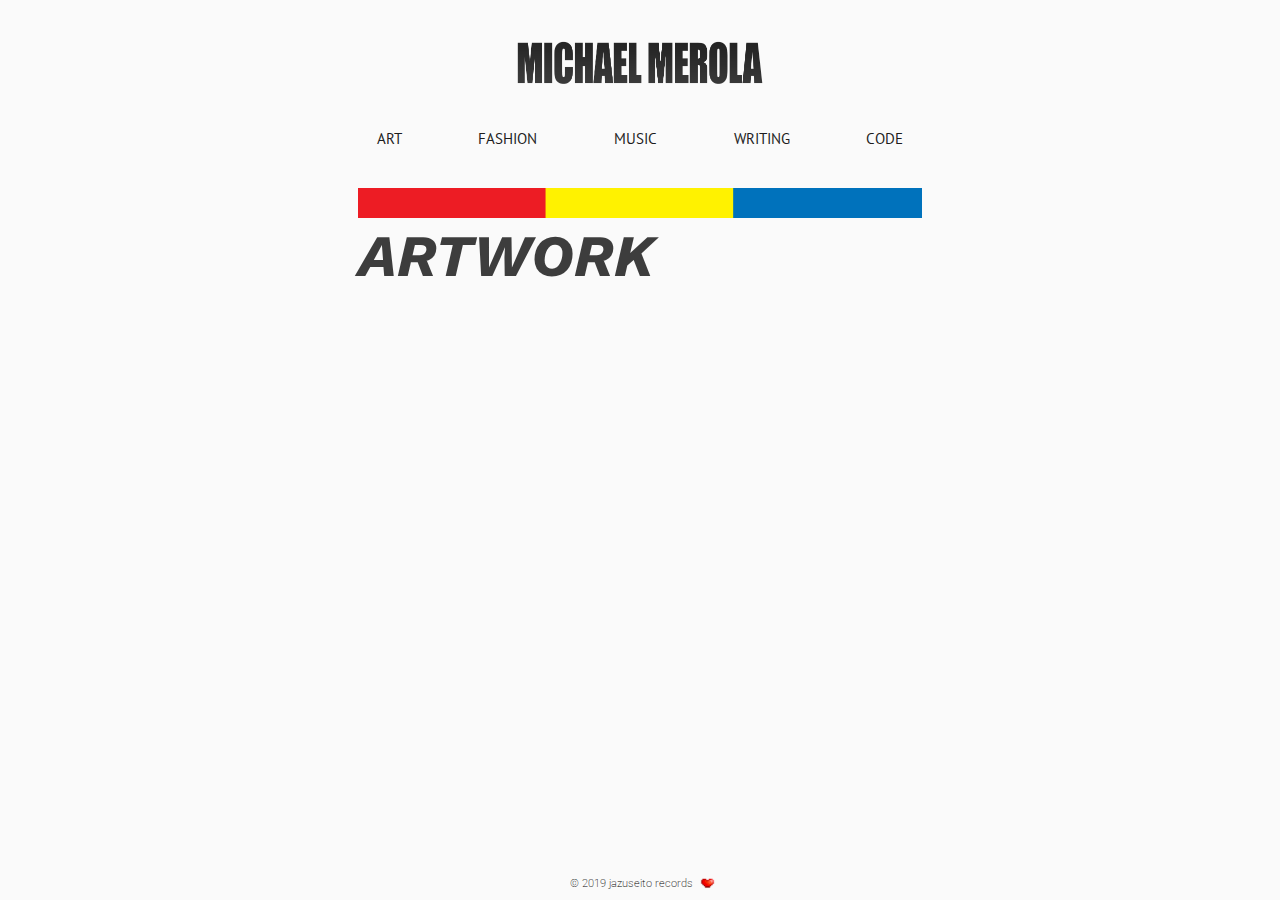
<file: art.html>
<!DOCTYPE html>
<html>

<head>
    <title>mrmerola</title>
    <link type="text/css" rel="stylesheet" href="styles.css" />
    <link href="https://fonts.googleapis.com/css?family=Roboto:400|Work+Sans:600|PT+Sans:200,600&display=swap" rel="stylesheet">
    <link rel="icon" href="assets/misc/CometBadge.png">
</head>

<body>
    <div class="page">
        <!-- HEADER -->
        <header>
            <div>
                <a href="index.html" >
                    <span class="away"><img id="nameplate" src="assets/misc/name.png" /></span>
                    <span class="over"><img id="nameplate" src="assets/misc/name-j.png" /></span>
                </a>
            </div>

            <div id="navbar">
                <a href="./art.html" class="navlink"> ART </a>
                <a href="./in-progress.html" class="navlink"> FASHION </a>
                <a href="./music.html" class="navlink"> MUSIC </a>
                <a href="./in-progress.html" class="navlink"> WRITING </a>
                <a href="./in-progress.html" class="navlink"> CODE </a>
            </div>

        </header>

        <!-- BODY -->
        <div class="main">

            <!-- DIVIDER -->
            <div>
                <img class="divider" src="assets/gradients/tri.png"/>              
            </div>

            <div class="container">
                <h1 class="label-big">ARTWORK</h1>
                <!-- <p> Self Portrait</p> -->
                <img class="art" src="assets/art/ken-eye.png"/>

                <img class="art" src="assets/art/anime-final.png"/>

                <img class="art" src="assets/art/jazzshinobi.png"/>
            </div>
            
        </div>

        <footer>
            © 2019 jazuseito records <img class="heart" src="assets/misc/heart.gif" />
        </footer>
    </div>
</body>

</html>
</file>
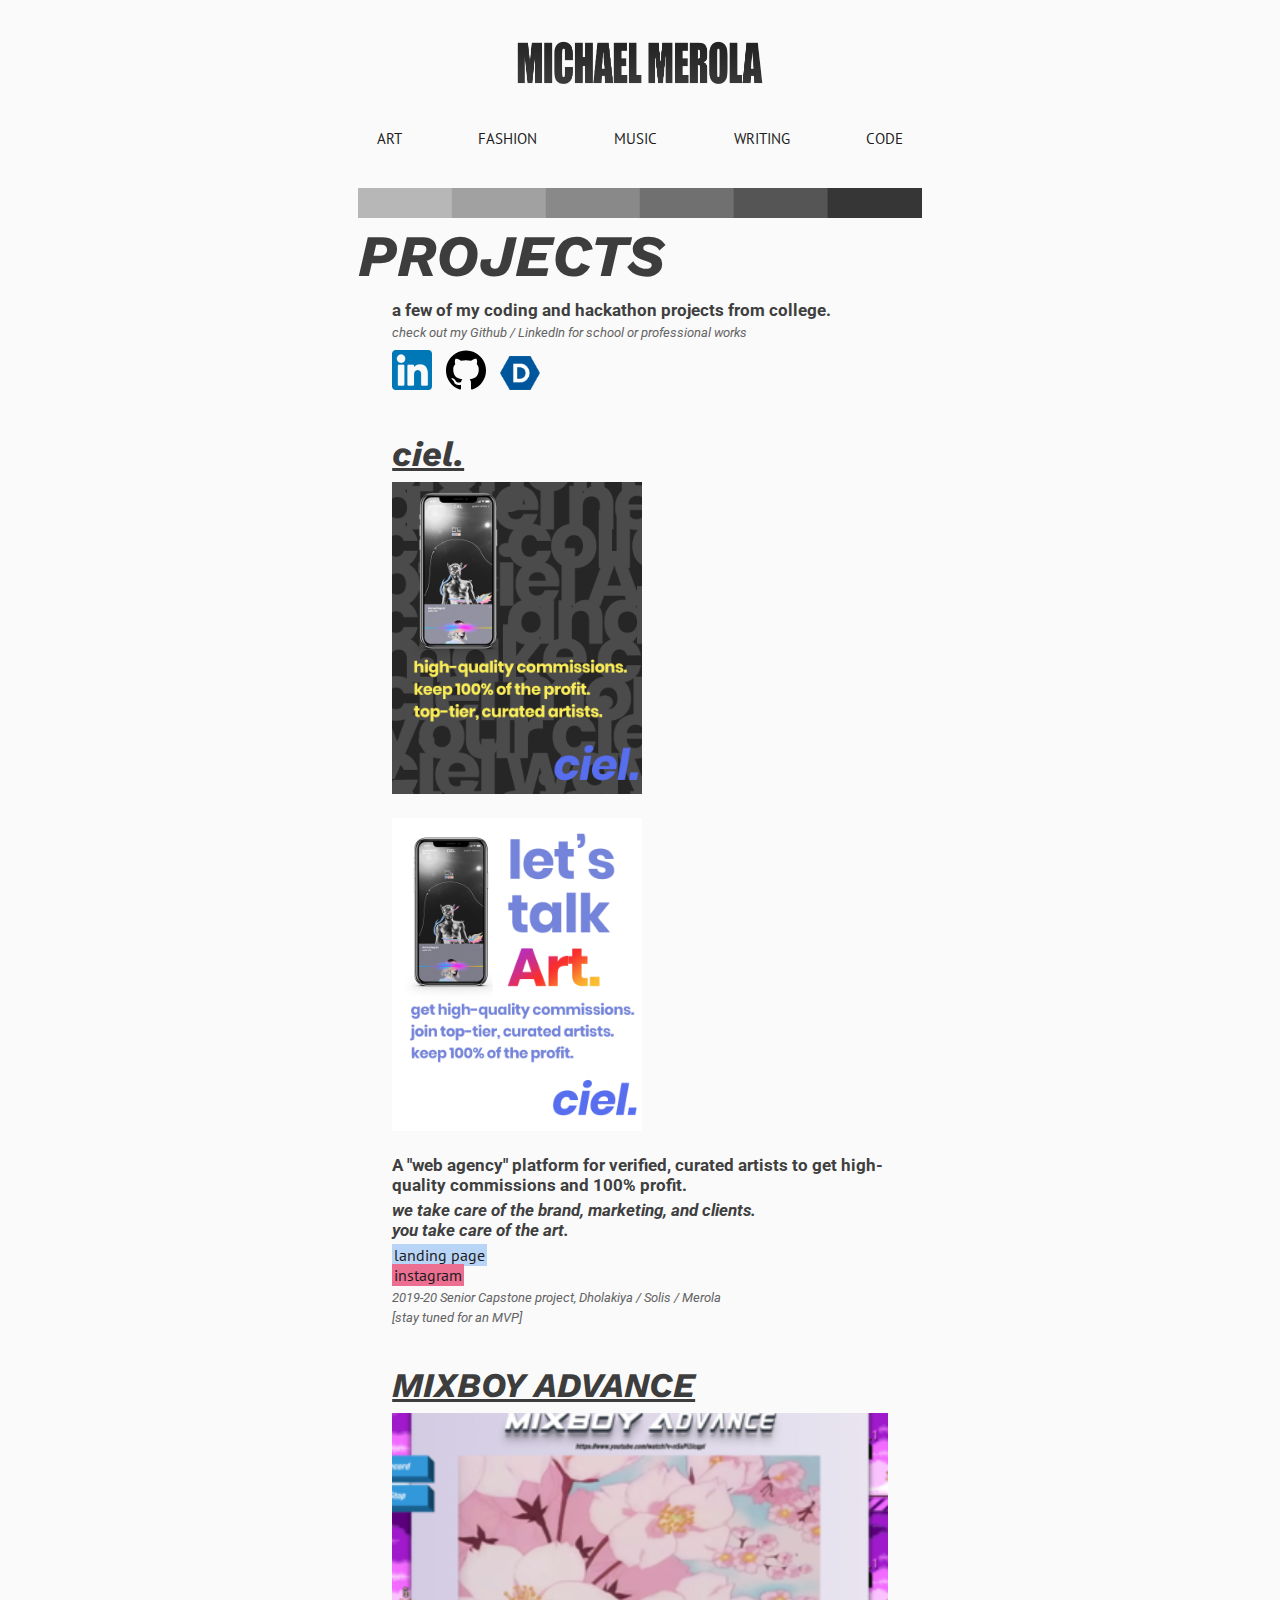
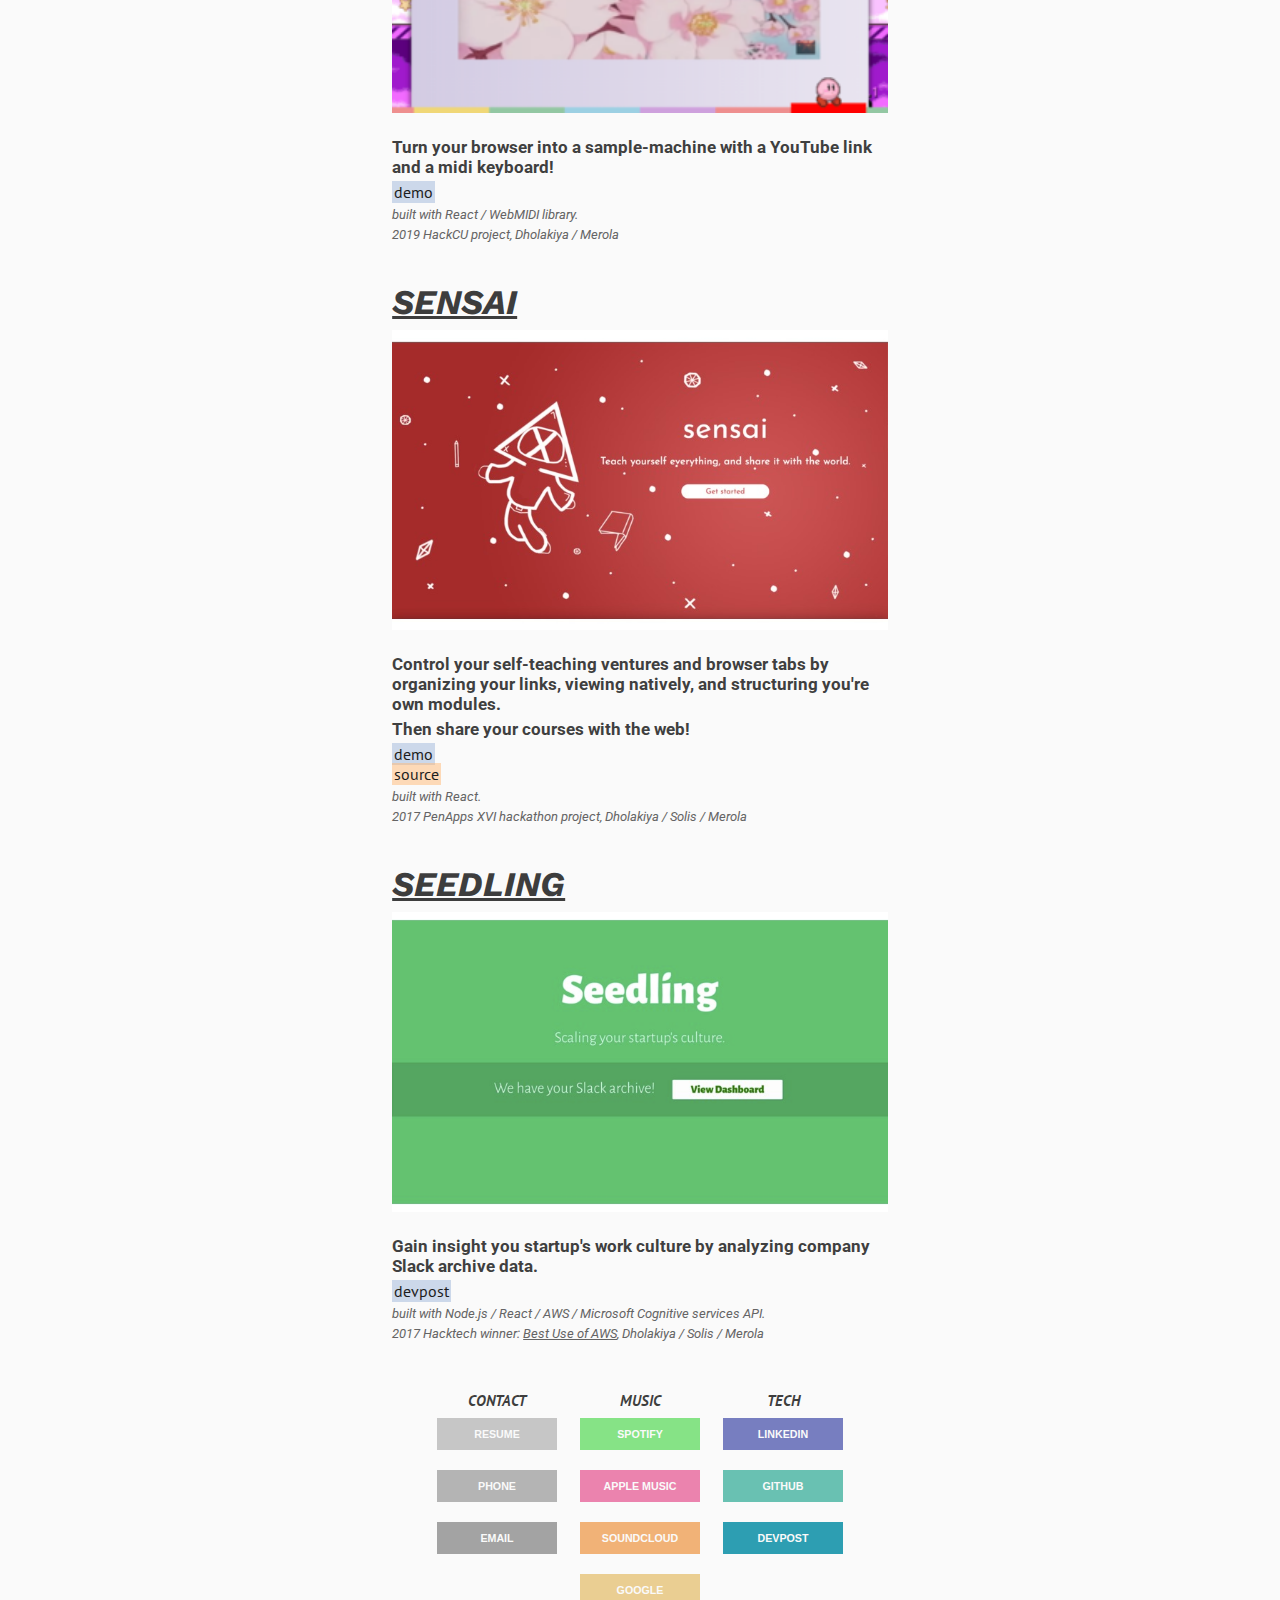
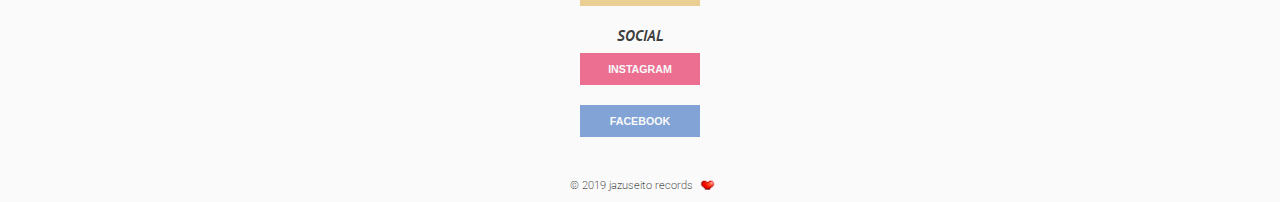
<file: code.html>
<!DOCTYPE html>
<html>

<head>
    <title>mrmerola</title>
    <link type="text/css" rel="stylesheet" href="styles.css" />
    <link href="https://fonts.googleapis.com/css?family=Roboto:300,400|Work+Sans:700|PT+Sans:200&display=swap" rel="stylesheet">
    <link rel="icon" href="assets/misc/CometBadge.png">
</head>

<body>
    <div class="page">
        <!-- HEADER -->
        <header>
            <div>
                <a href="index.html" >
                    <img id="nameplate" src="assets/misc/name.png" />
                </a>
            </div>

            <div id="navbar">
                <a href="./in-progress.html" class="navlink"> ART </a>
                <a href="./in-progress.html" class="navlink"> FASHION </a>
                <a href="./music.html" class="navlink"> MUSIC </a>
                <a href="./in-progress.html" class="navlink"> WRITING </a>
                <a href="./code.html" class="navlink"> CODE </a>
            </div>

        </header>

        <!-- BODY -->
        <div id="front-page" class="main">

            <!-- DIVIDER -->
            <div>
                <img class="divider" src="assets/gradients/grayscale.png"/>              
            </div>

            <!-- PROJECTS -->
            <div class="container-last">
                <h1 class="label-big">PROJECTS</h1>
                

                <!-- STREAM -->
                <div class="project-group">

                    <p class="caption-text">
                        a few of my coding and hackathon projects from college.
                    </p>
                    <p class="sub-text">
                        check out my Github / LinkedIn for school or professional works
                    </p>
                    <div class="container-opp">
                        <a href="https://www.linkedin.com/in/michael-merola-31472b131/" target=" ">
                            <img class="stream-icon s-small" src="assets/icons/linkedin.png">
                        </a>

                        <a href="https://github.com/MichaelMerola" target=" ">
                            <img class="stream-icon s-small" src="assets/icons/git.svg">
                        </a>

                        <a href="https://devpost.com/MichaelMerola" target=" ">
                            <img class="stream-icon s-small" src="assets/icons/devpost.png">
                        </a>
                    </div>

                </div>

                <div class="project-group">
                    <h1 class="label-div undl">ciel.</h1>

                    <a href="http://ciel.surge.sh/" target=" ">
                        <img class="poster" src="assets/code/ciel-2.png"/>
                        <img class="poster" src="assets/code/ciel-ad.png"/>
                    </a>
                    <p class="caption-text">
                        A "web agency" platform for verified, curated artists to get high-quality commissions and 100% profit.
                    </p>
                    <p class="caption-text itlc">
                        we take care of the brand, marketing, and clients.
                        <br> you take care of the art.
                    </p>
                    <a id="ciel-link" class="wordlink" href="http://ciel.surge.sh/" target=" ">
                        landing page <br>
                    </a>
                    <a id="instagram" class="wordlink" href="https://www.instagram.com/3005ciel/" target=" ">
                        instagram
                    </a>
                    <p class="sub-text">
                        2019-20 Senior Capstone project, Dholakiya / Solis / Merola
                    </p>
                    <p class="sub-text">
                        [stay tuned for an MVP]
                    </p>
                </div>

                <div class="project-group">
                    <h1 class="label-div undl">MIXBOY ADVANCE</h1>

                    <a href="https://devpost.com/software/mixboy-advance" target=" ">
                        <img id="mixboy" class="project" src="assets/code/mixblur.png"/>
                    </a>
                    <p class="caption-text">
                        Turn your browser into a sample-machine with a YouTube link and a midi keyboard!
                    </p>
                    <a id="light" class="wordlink" href="http://mixboy.surge.sh/" target=" ">
                        demo <br>
                    </a>
                    <p class="sub-text">
                        built with React / WebMIDI library.
                    </p>
                    <p class="sub-text">
                        2019 HackCU project, Dholakiya / Merola
                    </p>
                </div>
                
                <div class="project-group">      
                    <h1 class="label-div undl">SENSAI</h1>

                    <a href="https://devpost.com/software/sensai" target=" ">
                        <img class="project" src="assets/code/sensai.jpg"/>
                    </a>
                    <p class="caption-text">
                        Control your self-teaching ventures and browser tabs by organizing your links, 
                        viewing natively, and structuring you're own modules. 
                    </p>
                    <p class="caption-text">
                        Then share your courses with the web!
                    </p>
                    <a id="light" class="wordlink" href="http://guso.io/sensai/" target=" ">
                        demo <br>
                    </a>
                    <a id="insight" class="wordlink" href="https://github.com/MichaelMerola/sens.ai" target=" ">
                        source
                    </a>
                    <p class="sub-text">
                        built with React.
                    </p>
                    <p class="sub-text">
                        2017 PenApps XVI hackathon project, Dholakiya / Solis / Merola
                    </p>
                </div>

                <div class="project-group">      
                    <h1 class="label-div undl">SEEDLING</h1>

                    <a href="https://devpost.com/software/seedling-x1pcod" target=" ">
                        <img class="project" src="assets/code/seedling.jpg"/>
                    </a>
                    <p class="caption-text">
                        Gain insight you startup's work culture by analyzing company Slack archive data.
                    </p>
                    <a id="light" class="wordlink" href="https://devpost.com/software/seedling-x1pcod" target=" ">
                        devpost <br>
                    </a>
                    <p class="sub-text">
                        built with Node.js / React / AWS / Microsoft Cognitive services API.
                    </p>
                    <p class="sub-text">
                        2017 Hacktech winner: <span class="undl">Best Use of AWS</span>, Dholakiya / Solis / Merola
                    </p>
                </div>


            </div>
            


            <!-- LINKS -->
            <div class="container">

                <div class="groupedlinks">
                    <h1 class="label-small">CONTACT</h1>

                    <a class="link" href="./assets/resume-mrmerola.pdf" target=" ">
                        <button id="resume"> RESUME </button>
                    </a> 

                    <a class="link" href="tel:7193227742" target=" ">
                        <button id="phone">
                            <span class="away">PHONE</span> <span class="over">(719) 322-7742</span>
                        </button>
                    </a>

                    <a class="link" href="mailto:michaelr.merola@gmail.com" target=" ">
                        <button id="email"> 
                            <span class="away">EMAIL</span> <span class="over">michaelr.merola@gmail.com</span>
                        </button>
                    </a>

                </div>

                <div class="groupedlinks">
                    <h1 class="label-small">MUSIC</h1>

                    <a class="link" href="https://spoti.fi/2LcuhdD" target=" ">
                        <button id="spoti"> SPOTIFY
                            <!-- <img class="icon" src="icons/spoti.png"/> -->
                        </button>
                    </a>

                    <a class="link" href="https://apple.co/2ZGvulu" target=" ">
                        <button id="appmusic"> APPLE MUSIC </button>
                    </a>

                    <a class="link" href="https://www.soundcloud.com/mrmerola" target=" ">
                        <button id="soundcloud"> SOUNDCLOUD </button>
                    </a>

                    <a class="link" href="https://play.google.com/store/music/artist?id=Ah73yfgul7wvgswahnkxsxieh7y" target=" ">
                        <button id="google"> GOOGLE </button>
                    </a>

                </div>

                <div class="groupedlinks">
                    <h1 class="label-small">TECH</h1>
            
                    <a class="link" href="https://www.linkedin.com/in/michael-merola-31472b131/" target=" ">
                        <button id="linkedin"> LINKEDIN </button>
                    </a>   

                    <a class="link" href="https://github.com/MichaelMerola" target=" ">
                        <button id="git"> GITHUB </button>
                    </a> 

                    <a class="link" href="https://devpost.com/MichaelMerola" target=" ">
                        <button id="devpost"> DEVPOST </button>
                    </a> 

                </div>

                <div class="groupedlinks">
                    <h1 class="label-small">SOCIAL</h1>

                    <a class="link" href="http://www.instagram.com/mrmerola" target=" ">
                        <button id="instagram">INSTAGRAM</button>
                    </a>
            
                    <a class="link" href="https://www.facebook.com/michaelrmerola/" target=" ">
                        <button id="facebook"> FACEBOOK </button>
                    </a>   

                    <!-- <a class="link" href="https://www.facebook.com/michaelrmerola/" target=" ">
                        <button id="youtube"> YOUTUBE </button>
                    </a>   -->

                </div>
                
            </div>

        </div>

        

        <footer>
            © 2019 jazuseito records <img class="heart" src="assets/misc/heart.gif" />
        </footer>
    </div>
</body>

</html>
</file>
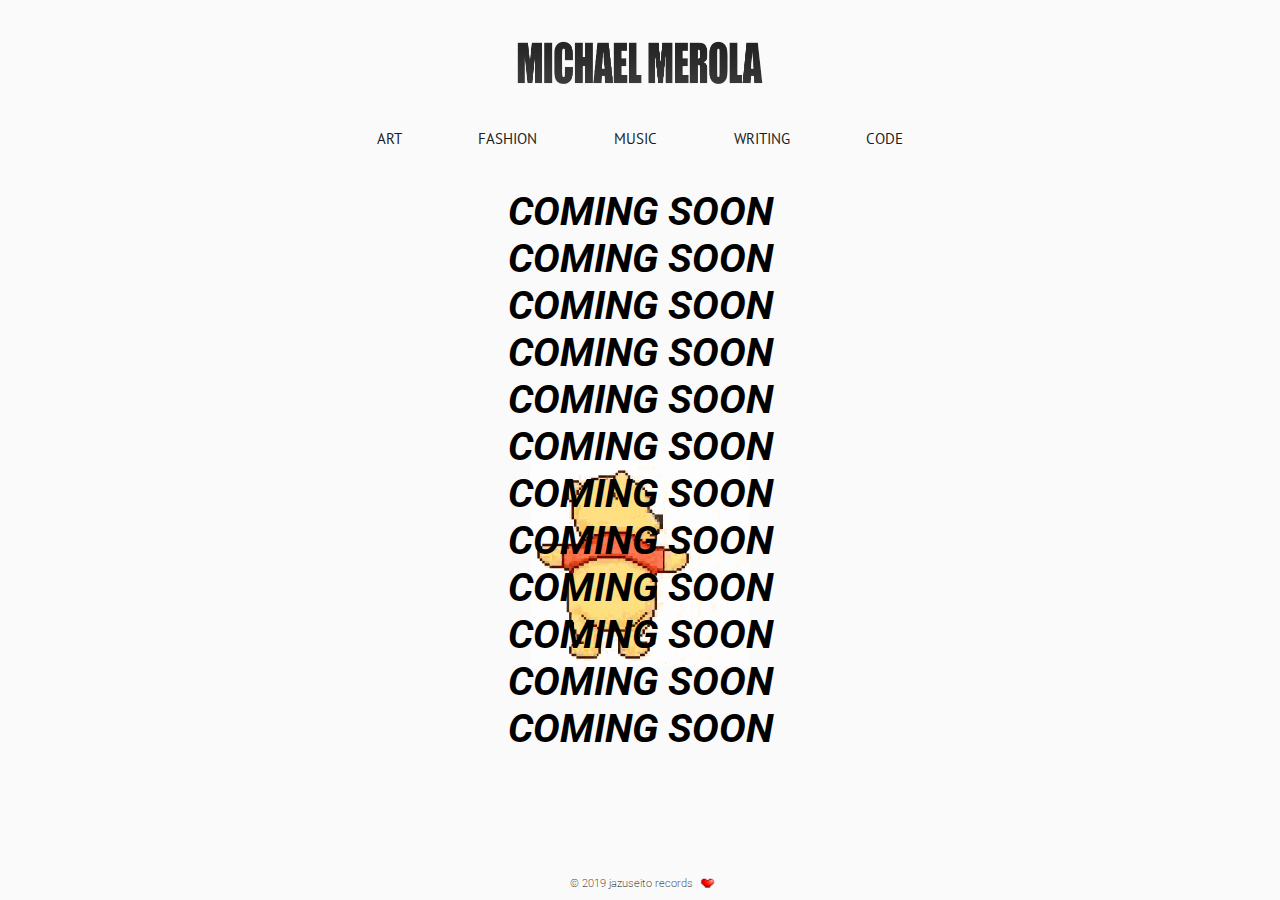
<file: in-progress.html>
<!DOCTYPE html>
<html>

<head>
    <title>mrmerola</title>
    <link type="text/css" rel="stylesheet" href="styles.css" />
    <link href="https://fonts.googleapis.com/css?family=Roboto:400|Work+Sans:600|PT+Sans:200,600&display=swap" rel="stylesheet">
</head>

<body> <!--style="background-color: rgb(255, 255, 255) !important;" -->

    <!-- HEADER -->
    <header>
        <div>
            <a href="index.html" >
                <span class="away"><img id="nameplate" src="assets/misc/name.png" /></span>
                <span class="over"><img id="nameplate" src="assets/misc/name-j.png" /></span>
            </a>
        </div>

        <div id="navbar">
            <a href="./in-progress.html" class="navlink"> ART </a>
            <a href="./in-progress.html" class="navlink"> FASHION </a>
            <a href="./music.html" class="navlink"> MUSIC </a>
            <a href="./in-progress.html" class="navlink"> WRITING </a>
            <a href="./in-progress.html" class="navlink"> CODE </a>
        </div>

    </header>

    <!-- MAIN -->
    <div class="main">

        <h1 class="notice">COMING SOON</h1>
        <h1 class="notice">COMING SOON</h1>
        <h1 class="notice">COMING SOON</h1>
        <h1 class="notice">COMING SOON</h1>
        <h1 class="notice">COMING SOON</h1>
        <h1 class="notice">COMING SOON</h1>
        <h1 class="notice">COMING SOON</h1>
        <h1 class="notice">COMING SOON</h1>
        <h1 class="notice">COMING SOON</h1>
        <h1 class="notice">COMING SOON</h1>
        <h1 class="notice">COMING SOON</h1>
        <h1 class="notice">COMING SOON</h1>

        <img id="pooh" src="assets/misc/pooh-dance.gif">
    </div>

    <footer>
        © 2019 jazuseito records <img class="heart" src="assets/misc/heart.gif" />
    </footer>
</body>

</html>
</file>
<file: styles.css>
/* RESETTING DEFAULTS */
* {
    margin: 0;
    padding: 0;
    border: 0;
    outline: 0;
    font-size: 100%;
    vertical-align: baseline;
    background: transparent;
}

body {
    background-color: rgb(250, 250, 250);
    max-width: 100%;
    overflow-x: hidden;
    width: 100%;
    height: 100%;

    font-family: 'Roboto', sans-serif;
    font-size: 8pt;
    font-weight: 400;
}

/* html {
    position: relative;
    min-height: 100%;
} */

a {
    text-decoration: none;
}

h1 {}

button {
    /* box-shadow: 0px 0px 3px 1px rgba(0,0,0,.2); */
    padding: 10px 0px;
    width: 120px;
    cursor: pointer;
    font-weight: bold;
    transition: 0.3s;
    /* border-radius: 3px; */
}
button:hover {
    background-color: rgba(250, 250, 250, 0.2)!important;
    color: rgb(29, 29, 29)!important;
    transform: scale(1.05);
}
button:active {
    transition: 0.1s;
    transform: scale(0.95);
}

span.away { display: block;}
span.over { display: none;}
button:hover span.away { display: none; }
button:hover span.over { display: block; }

/* MAIN DIVS */
.page {
    position: relative;
    min-height: 100vh;
}

header {
    width: 100%;
    /* position: fixed; */
    top: 0;
    text-align: center;

    background-color:  rgb(250, 250, 250);
    /* box-shadow: 0px 0px 5px 1px rgba(0,0,0,.2); */
}

#nameplate {
    width: 250px;
    margin: 40px;
    transition: 0.2s;
}
#nameplate:hover {
    cursor: pointer;
    transform: scale(1.05);
}

#navbar {
    margin: 0px 20%;
    padding-bottom: 20px;
}

.main {
    text-align: center;
    overflow-wrap: break-word;
    padding-top: 20px;
    margin: 0px 28% 0px;
    padding-bottom: 20px;
    /* box-shadow: 0px 0px 5px 1px rgba(0,0,0,.2); */
}
#front-page {
    /* background-image: url("https://www.transparenttextures.com/patterns/beige-paper.png"); */
}
#music-page {}

.divider {
    /* padding: 20px; */
    /* background-color: yellowgreen; */
    /* background-image: url("https://www.transparenttextures.com/patterns/beige-paper.png"); */

    object-fit: cover;
    width: 100%;
    height: 30px;
    /* margin-bottom: 5px; */
}
#music-divide {object-position: 0% 0%;}

footer {
    position: absolute;
    bottom: 10px;
    width: 100%;
    text-align: center;
    font-weight: 200;
}

/* TEXT */
p {
    color: rgb(63, 63, 63);
}

#bio p {
    text-align: left;
    margin: 20px 6% 0px;
    font-size: 14pt;
    color: rgb(63, 63, 63);
}
#talk {
    text-align: center;
    margin: 20px 6% 0px;
}

.caption-text {
    font-size: 13pt;
    font-weight: bold;
    margin-bottom: 5px;
}
.sub-text {
    margin-top: 5px;
    font-style: italic;
    font-size: 10pt;
    color: rgb(100, 100, 100);
}
.left {text-align: left;}
.right {text-align: right;}
.cntr {text-align: center !important;}
.undl {text-decoration: underline;}
.itlc {font-style: italic;}
.light {}

/* PICTURES */
.frontpics {
    display: inline-block;
}

.art {
    object-fit: cover;
    width: 0%;
    height: 300px;

    transition: 0.3s;
    box-shadow: 7px 7px 3px 0px rgba(0,0,0,.6);

    margin: 5px 0 20px;
}

.project-group {
    text-align: left;
    margin: 0px 6% 40px;
    font-size: 12pt;
    color: rgb(63, 63, 63);
}

.project {
    object-fit: cover;
    width: 100%;
    height: 300px;
    transition: 0.3s;
    
    margin-bottom: 20px;
}
.project:hover {
    cursor: pointer;
    transform: scale(1.05);
}
#mixboy {object-position: 0% 100%;}

.poster {
    display: inline-grid;
    text-align: center;
    object-fit: cover;
    width: 250px;
    height: 100%;
    margin-right: 10px;
    transition: 0.3s;

    margin-bottom: 20px;
}
.poster:hover {
    cursor: pointer;
    transform: scale(1.05);
}

.prof {
    position: absolute;
    object-fit: cover;
    object-position: 50% -0%;
    width: 18%;
    height: 500px;

    /* margin: 0px 10px; */
    transition: 0.3s;
}
.prof:hover{
    /* transform: scale(1.02); */
}
#prof-pic {
    left: 0;
    top: 5%;
}
#japan-pic {
    right: 0;
    top: 30%;
}
#desert-pic {
    left: 0;
    top: 60%;
}

.prof-disp { /* in progress */
    display: none;
    padding: 20px;
    box-shadow: 0px 0px 5px 1px rgba(0,0,0,.2);
}
.prof-disp:hover{
    display: block;
}

.pic-inline {
    object-fit: cover;
    height: 100px;
    width: 100%;
    margin-top: 10px;
}
#ciel {
    float: right; 
    width: auto;
    margin: 0;
}
#remember {object-position: 0% 42%;}
#insight-sound {object-position: 0% 59%;}

/* MUSIC */

.music-banner {
    object-fit: cover;
    height: 400px;
    width: 100%;
    margin: 0;
    object-position: 0% 55%;
}

.discog {
    text-align: center;
    width: 100%;
    display: block;
    margin-top: 10px;
    left: 20%;
}

.album-group {
    text-align: left;
    margin: 30px 6% 0px;
    font-size: 12pt;
    color: rgb(63, 63, 63);
}
.album-cover {
    width: 240px;
    margin-right: 30px;
    box-shadow: 0px 0px 5px 1px rgba(0,0,0,.2);
    transition: 0.3s;

    display: inline-block;
}
.album-cover:hover {
    cursor: pointer;
    transform: scale(1.05);
}
.album-text {
    font-weight: 600;
    margin-top: 20px;
}
.album-caption {
    margin-top: 5px;
    font-style: italic;
    font-size: 10pt;
    color: rgb(100, 100, 100);
}
.c-small {
    width: 150px;
    margin: 5px;
    display: inline-grid;
}

#musicgroup {
    margin-top: 20px;
    vertical-align: middle;
}

.stream-icon {
    /* object-fit: cover; */
    width: 60px;
    display: inline-block;
    margin-right: 10px;
    transition: 0.3s;
}
.stream-icon:hover {transform: scale(1.1);}
#gplay {width: 90px; margin-left: 15px;}
#scloud {width: 100px}

.s-big {width: 103px;}
.s-small {width: 40px;}

.stream-side {
    position: absolute;
    left: 0;
    transition: 0.3s;
}

/* LOFT MUSIC */

.loft-banner {
    object-fit: cover;
    height: 450px;
    width: 100%;
    margin: 0;
}

.loft-spacer {
    margin-bottom: 30px;
}
.loft-icons {
    margin-top: 10px;
}

.loft-name {
    object-fit: cover;
    object-position: 0% 30%;
    height: 100px;
    width: 300px;
    transition: 0.2s;
}

.loft-video {
    width: 633px; 
    height: 388px;
}

.sc-embed {
    width: 400px;
    height: 450px;
}

.loft-pic {
    object-fit: cover;
    height: 250px;
    width: 100%;
    /* margin-top: 10px; */
}
#jam {object-position: 0% 0%;}
#anson {object-position: 0% 82%;}

.loft-text {
    font-family: 'Shrikhand';
    font-weight: 200;
    font-size: 14pt;
    color: rgb(63, 63, 63);
    margin: 15px 6% 15px;
}



/* LINKS */

.navlink{
    color: rgb(29, 29, 29);
    font-family: 'PT Sans', sans-serif;
    font-size: 11pt;
    font-weight: 200;
    /* font-style: italic; */
    
    display: inline-block;
    padding: 0px 4.8%;
    border-radius: 2px;
    transition: 0.3s;
}
.navlink:hover{
    /* text-decoration: underline; */
    cursor: pointer;
    background-color: rgb(39, 39, 39);;
    color: white;
    /* font-size: 12pt; */
    letter-spacing: 1px;
}

.conlink{
    text-decoration: underline;
    color: rgb(68, 68, 68);
    font-size: 11pt;
    display: block;

    padding: 0px 4.8%;
    margin-bottom: 5px;
    border-radius: 2px;
    transition: 0.3s;
}
.conlink:hover{
    text-decoration: none;
    cursor: pointer;
    background-color: rgb(39, 39, 39);;
    color: white;
    letter-spacing: 1px;
    font-size: 11pt;
}

.groupedlinks {
    display: inline-grid;
    /* float: left; */
    position: relative;
    margin: 0px 10px;
}

.link {
    display: block;
    padding-bottom: 20px;
    /* height: 30px;
    width: 60px; */

    transition: 0.2s;
}
.link-side {
    display: inline-block;
    padding-bottom: 20px;
    margin: 0px 5px;

    transition: 0.2s;
}

.wordlink {
    color: rgb(29, 29, 29) !important;
    font-family: 'PT Sans', sans-serif;
    font-size: 12pt;

    padding: 1px 2px;
    transition: .2s;
}
.wordlink:hover {
    /* font-size: inherit; */
    letter-spacing: -0.5px;

    cursor: pointer;
    background-color: rgb(29, 29, 29) !important;
    color: white !important;
    border-radius: 2px;
}
.wl-small {
    color: rgb(49, 49, 49) !important;
    font-size: 9pt;
}

#resume {color: rgb(250, 250, 250); background-color: rgba(175, 175, 175, 0.7);}
#phone {color: rgb(250, 250, 250); background-color: rgba(150, 150, 150, 0.7);}
#email {color: rgb(250, 250, 250); background-color: rgba(126, 126, 126, 0.7);}
#spoti {color: rgb(250, 250, 250); background-color: rgba(84, 216, 84, 0.7);}
#instagram {color: rgb(250, 250, 250); background-color: #ec6f92;}
#linkedin {color: rgb(250, 250, 250); background-color: rgba(63, 73, 167, 0.7);}
#appmusic {color: rgb(250, 250, 250); background-color: rgba(228, 80, 141, 0.7);}
#soundcloud {color: rgb(250, 250, 250); background-color: rgba(236, 147, 63, 0.7);}
#google {color: rgb(250, 250, 250); background-color:rgba(226, 186, 101, 0.7);}
#facebook {color: rgb(250, 250, 250); background-color: rgba(78, 125, 196, 0.7);}
#youtube {color: rgb(250, 250, 250); background-color: rgba(230, 59, 59, 0.7);}
#git {color: rgb(250, 250, 250); background-color: rgba(43, 168, 147, 0.7);}
#devpost {color: rgb(250, 250, 250); background-color: #2d9eb2;}

#cu {background-color: rgba(230, 201, 139, 0.5);}
#work {background-color: rgba(135, 209, 138, 0.397);}
#light {background-color: rgba(135, 165, 209, 0.397);}
#scoville {background-color: rgba(223, 130, 130, 0.5);}
#insight {background-color: rgba(255, 183, 116, 0.5);}
#phone-small {color: rgb(250, 250, 250); background-color: rgba(190, 190, 190, 0.5);}
#email-small {color: rgb(250, 250, 250); background-color: rgba(163, 163, 163, 0.5);}
#linkedin-small {color: rgb(250, 250, 250); background-color: rgba(115, 124, 201, 0.5);}
#ciel-link {background-color: rgba(55, 140, 243, 0.342);}


/* CLASSES */

.container {
    text-align: center;
    margin-bottom: 25px;
}
.container-last {
    text-align: center;
    margin-bottom: 50px;
}
.container-opp {
    text-align: left;
    margin-top: 10px;
}

.cont-mob {
    display: inline-flex;
    transition: 0.1s;
    margin-bottom: 35px;
}
.cont-mob:hover {
    transform: scale(1.05);
}

.label-big {
    text-align: left;
    white-space: nowrap;

    font-family: 'Work Sans', sans-serif;
    font-weight: 700;
    font-size: 44pt;
    font-style: italic;
    margin: 0px auto 10px;
    color: #1b1b1bd9;
}
.lb-x {
    margin: 0 25px;
    vertical-align: text-bottom;
}

.label-div {
    white-space: nowrap;
    font-family: 'Work Sans', sans-serif;
    font-weight: 700;
    font-size: 26pt;
    font-style: italic;
    margin: 0px auto 8px;
    color: #1b1b1bd9;
}
.label-small {
    font-family: 'PT Sans', sans-serif;
    /* font-family: 'Work Sans', sans-serif; */
    font-weight: 600;
    font-size: 11pt;
    font-style: italic;
    margin: 0px auto 8px;
    color: #1b1b1bd9;
}

.icon {
    display: inline-flex;
    width: 10%;
}

.notice {
    position: static;
    font-style: italic;
    font-weight: 700;
    font-size: 30pt;
}

.heart {
    position: relative;
    left: 4px;
    top: 3px;
    width: 15px;
}

#pooh {
    position: absolute;
    left: 0;
    right: 0;
    margin-left: auto;
    margin-right: auto;
    z-index: -1;
    bottom: 26%;
}

/* MEDIA QUERIES FOR MOBILE VIEWING */

/* smartphones */
@media screen and (max-width: 1000px) {
    /* styles */

    #nameplate {
        width: 400px;
        margin: 60px;
        transition: 0.2s;
    }
    
    #navbar {
        margin: 0px 8%;
        padding-bottom: 20px;
    }
    .navlink {
        font-size: 20pt;
        padding: 0px 4.5%;
    }

    .frontpics {
        display: none;
    }
    
    .main {
        margin: 0px 6% 0px;
        padding-top: 30px;
    }

    .album-cover {
        width: 70%;
        box-shadow: none;
    }

    .container {
        margin-bottom: 60px;
    }
    .container-last {
        margin-bottom: 80px;
    }

    #bio p {
        margin: 50px 0%; 
    }

    .pic-inline {
        margin-bottom: 30px;
    }
    #ciel {margin-bottom: 30px;}

    .label-big {
        font-size: 52pt;
    }
    .label-div {
        font-size: 40pt;
    }
    .label-small {
        font-size: 20pt;
    }

    .conlink { 
        margin-bottom: 15px;
    }

    .link {
        padding-bottom: 40px;
    }
    button {
        padding: 18px 0px;
        width: 180px;
        font-size: 15pt;
    }

    .heart {
        top: 1px;
    }

    footer {
        font-size: 14pt;
        bottom: 15px;
    }

    /* LOFT MUSIC */

    .loft-banner {
        height: 500px;
    }

    .loft-spacer {
        margin-bottom: 30px;
    }
    .loft-icons {
        margin-top: 30px;
    }
    #loft-icon {
        width: 100px;
    }

    .loft-name {
        height: 200px;
        width: 700px;
    }

    .loft-video {
        width: 860px;
        height: 500px;
    }

    .sc-embed {
        width: 860px;
        height: 750px;
        margin-bottom: 30px;
    }

    .loft-pic {
        height: 500px;
    }
    #anson {object-position: 0% 82%;}

    .loft-text {
        font-size: 21pt;
        margin: 25px 0% 25px;
    }

}
</file>
